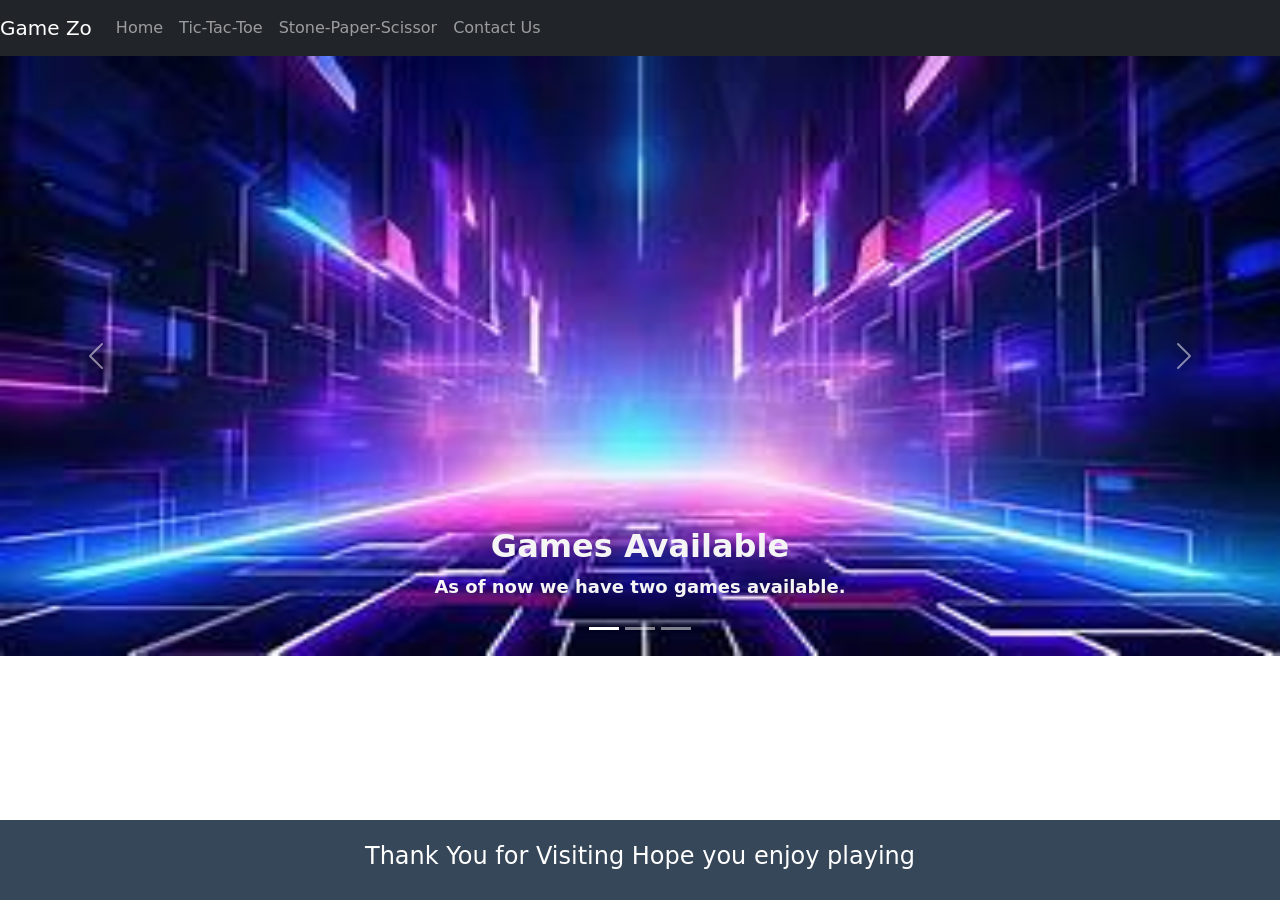
<file: index.html>
<!doctype html>
<html lang="en">
  <head>
    <meta charset="utf-8" />
    <meta name="viewport" content="width=device-width, initial-scale=1" />
    <title>Webdev project</title>
    <link
      href="https://cdn.jsdelivr.net/npm/bootstrap@5.3.8/dist/css/bootstrap.min.css"
      rel="stylesheet"
      integrity="sha384-sRIl4kxILFvY47J16cr9ZwB07vP4J8+LH7qKQnuqkuIAvNWLzeN8tE5YBujZqJLB"
      crossorigin="anonymous"
    />
    <link rel="stylesheet" href="style.css" />
  </head>
  <body>
    <nav class="navbar navbar-expand-lg navbar-dark bg-dark >
      <div class="container-fluid">
        <a class="navbar-brand" href="#">Game Zo</a>
        <button
          class="navbar-toggler"
          type="button"
          data-bs-toggle="collapse"
          data-bs-target="#navbarNav"
          aria-controls="navbarNav"
          aria-expanded="false"
          aria-label="Toggle navigation"
        >
          <span class="navbar-toggler-icon"></span>
        </button>
        <div class="collapse navbar-collapse" id="navbarNav">
          <ul class="navbar-nav">
            <li class="nav-item active">
              <a class="nav-link " aria-current="page" href="index.html">Home</a>
            </li>
            <li class="nav-item  ">
              <a class="nav-link " href="tic-tac-toe/index1.html"> Tic-Tac-Toe</a>
            </li>
            <li class="nav-item  ">
              <a class="nav-link " href="stone-paper-scissors/stone1.html">Stone-Paper-Scissor</a>
            </li>
            <li class="nav-item ">
              <a class="nav-link  " aria-current="page" href="contact.html">Contact Us</a>
            </li>
          </ul>
        </div>
      </div>
    </nav>
    <div id="carouselExampleCaptions" class="carousel slide carousel-fade">
  <div class="carousel-indicators">
    <button type="button" data-bs-target="#carouselExampleCaptions" data-bs-slide-to="0" class="active" aria-current="true" aria-label="Slide 1"></button>
    <button type="button" data-bs-target="#carouselExampleCaptions" data-bs-slide-to="1" aria-label="Slide 2"></button>
    <button type="button" data-bs-target="#carouselExampleCaptions" data-bs-slide-to="2" aria-label="Slide 3"></button>
  </div>
  <div class="carousel-inner">
    <div class="carousel-item active">
      <img src="images/img1.jpeg" class="d-block w-100" alt="...">
      <div class="carousel-caption d-none d-md-block">
        <h5 id="h51"> Games Available</h5>
        <p id="p1">As of now we have two games available.</p>
      </div>
    </div>
    <div class="carousel-item">
      <img src="images/img2.jpeg" class="d-block w-100" alt="...">
      <div class="carousel-caption d-none d-md-block">
        <h5>Tic Tac Toe </h5>
        <p>Two player game play with a friend.</p>
      </div>
    </div>
    <div class="carousel-item">
      <img src="images/img3.jpeg" class="d-block w-100" alt="...">
      <div class="carousel-caption d-none d-md-block">
        <h5>Stone Paper Scissors</h5>
        <p>Play against computer count score against friend.</p>
      </div>
    </div>
  </div>
  <button class="carousel-control-prev" type="button" data-bs-target="#carouselExampleCaptions" data-bs-slide="prev">
    <span class="carousel-control-prev-icon" aria-hidden="true"></span>
    <span class="visually-hidden">Previous</span>
  </button>
  <button class="carousel-control-next" type="button" data-bs-target="#carouselExampleCaptions" data-bs-slide="next">
    <span class="carousel-control-next-icon" aria-hidden="true"></span>
    <span class="visually-hidden">Next</span>
  </button>
</div>

<footer>
     <div class="foot-panel1">
        <h4>Thank You for Visiting Hope you enjoy playing</h4> 
       
     </div>
     
</footer>
    <script
      src="https://cdn.jsdelivr.net/npm/bootstrap@5.3.8/dist/js/bootstrap.bundle.min.js"
      integrity="sha384-FKyoEForCGlyvwx9Hj09JcYn3nv7wiPVlz7YYwJrWVcXK/BmnVDxM+D2scQbITxI"
      crossorigin="anonymous"
    ></script>
  </body>
</html>
</file>
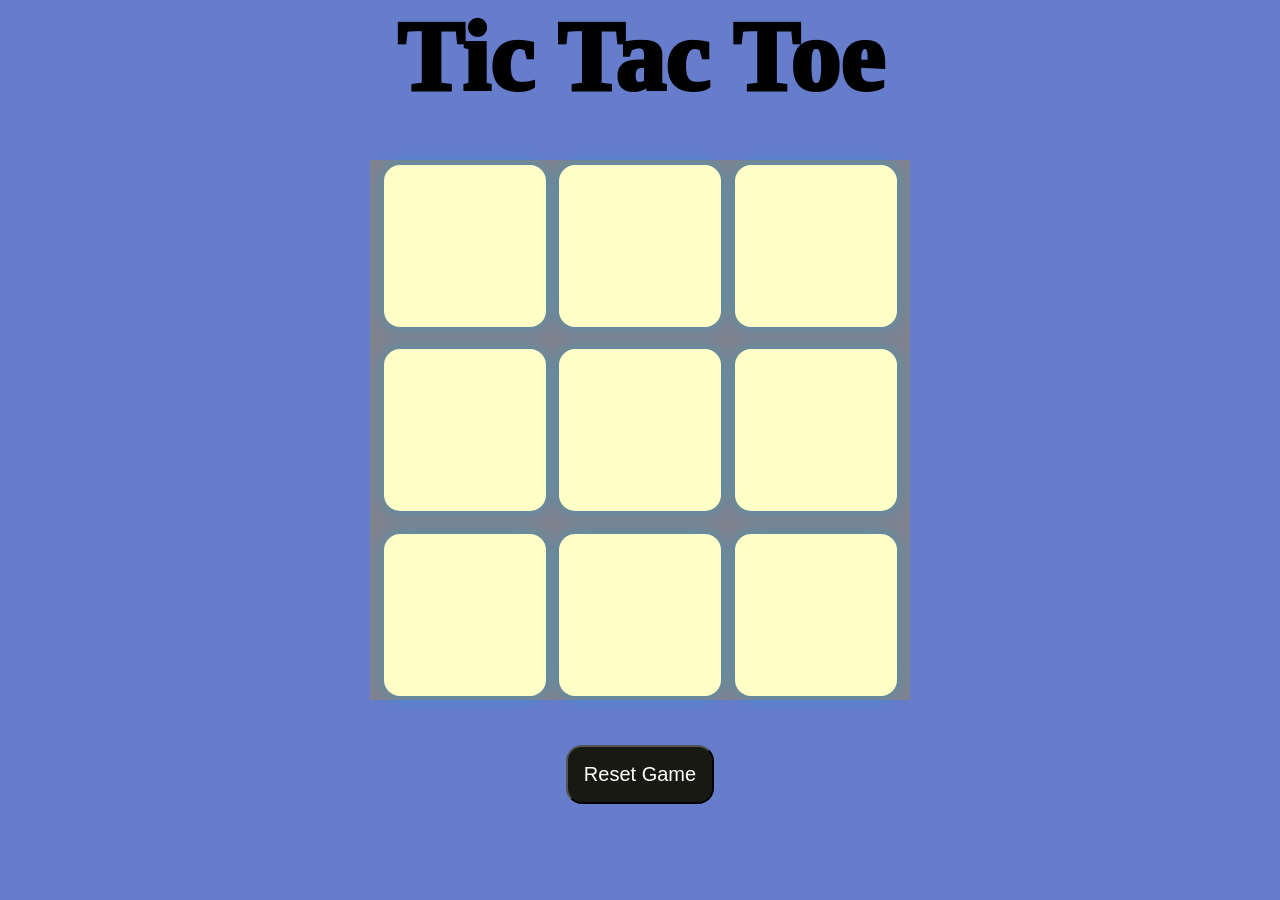
<file: tic-tac-toe/index.html>
<!DOCTYPE html>
<html lang="en">
<head>
    <meta charset="UTF-8">
    <meta name="viewport" content="width=device-width, initial-scale=1.0">
    <title>Tic-Tac-Toe</title>
    <link rel="stylesheet" href="tic-tac-toe.css">
</head>
<body>
    <h1>Tic Tac Toe</h1>
    <div class="msg-container hide" >
        <p id="msg">Winner</p>
        <button id="new-btn">New Game</button>
    </div>
    <main>
       
       <div class="container ">
           <div class="game">
             <button class="box"></button>
             <button class="box"></button>
             <button class="box"></button>
             <button class="box"></button>
             <button class="box"></button>
             <button class="box"></button>
             <button class="box"></button>
             <button class="box"></button>
             <button class="box"></button>
             
           </div>
       </div>
       <button id="reset-btn">Reset Game</button>
    </main>



    <script src="tic-tac-toe.js"></script>  
</body>
</html>
</file>
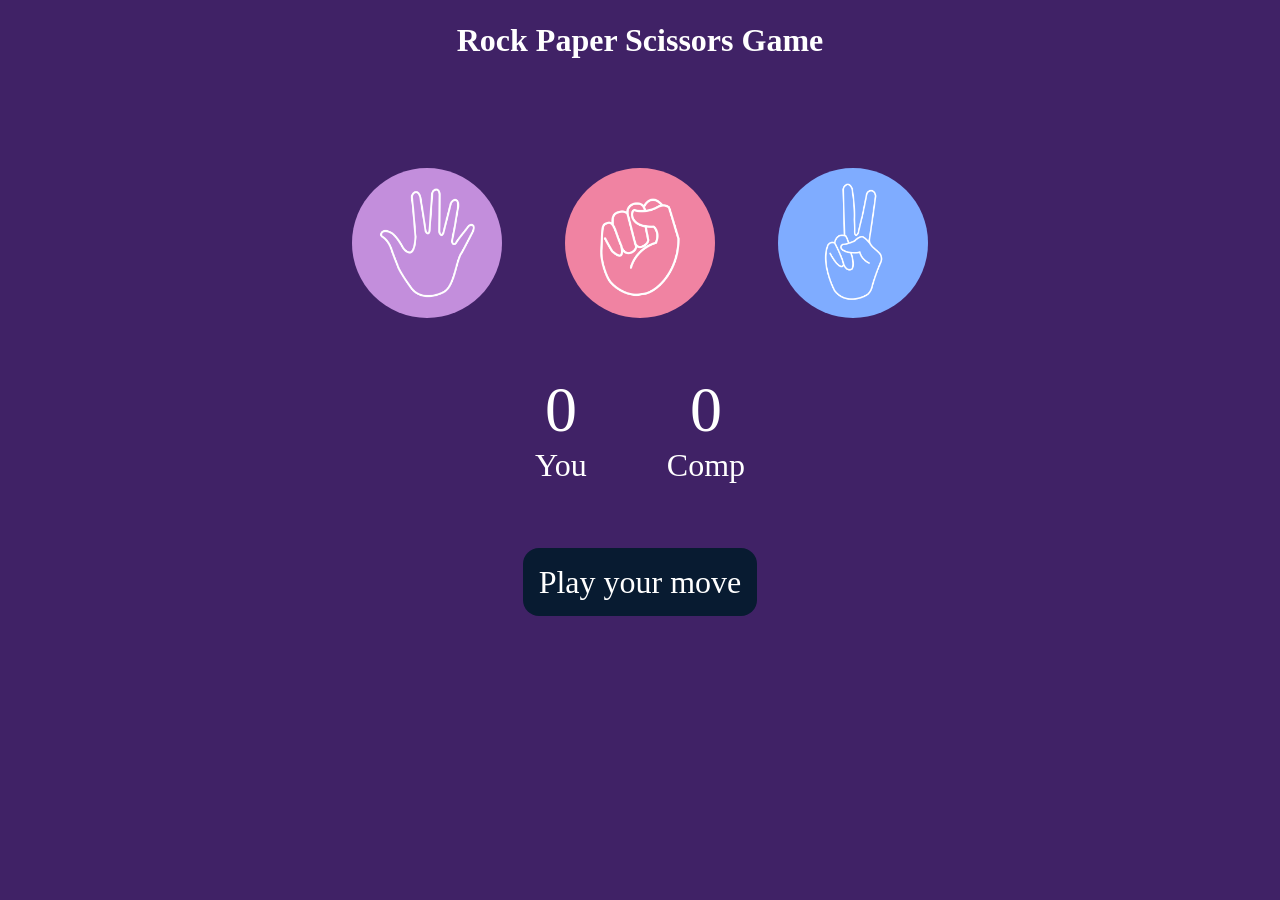
<file: stone-paper-scissors/stone.html>
<!DOCTYPE html>
<html lang="en">
<head>
    <meta charset="UTF-8">
    <meta name="viewport" content="width=device-width, initial-scale=1.0">
    <title>Rock Paper Scissors Game</title>
    <link  rel="stylesheet" href="stone-paper-scissors.css">
     
</head>
<body>
     
    <h1>Rock Paper Scissors Game</h1>
    <div class="choices">
        <div class="choice" id="rock">
            <img src="paper.png">
        </div>
        <div class="choice" id="paper">
            <img src="rock.png">
        </div>
        <div class="choice" id="Scissors">
            <img src="scissors.png">
        </div>
    </div>
    <div class="score-board">
        <div class="score">
            <P id="user-score">0</P>
            <p >You</p>
        </div>
        <div class="score">
            <P id="comp-score"s>0</P>
            <p >Comp</p>
        </div>
    </div>
    <div class="msg-container">
        <p id="msg">Play your move</p>
    </div>


 
    <script src="stone-paper-scissors.js"></script>
</body>
</html>
</file>
<file: style.css>
img{
    background-size: contain;
    height: 600px;
    
}
.navbar-brand{
    text-align: center;
}
h5{
    color: whitesmoke;
    font-weight: bolder;
    font-size: xx-large;
}
p{
    color: whitesmoke;
    font-weight: bold;
    font-size: large;
}

footer{
   position : fixed;
   bottom: 0;
   width: 100%;
   
}
.foot-panel1{
    background-color: #37475a;
    color: white;
    height: 80px;
    display: flex;
    justify-content: center;
    align-items: center;
    font-size: 0.85rem;
}
</file>
<file: tic-tac-toe/tic-tac-toe.css>
*{
    margin: 0px;
    padding: 0px;
}
body{
    background-color: #657DCB;
    text-align: center;
}
h1{
    font-size:100px;
    font-family:Roboto;
    font-weight: 1000;
}
.container{
    height: 70vh;
    display: flex;
    flex-wrap: wrap;
    justify-content: center;
    align-items: center;
}
.game{
    height: 60vmin;
    width: 60vmin;
    background-color: #7F8390;
    display: flex;
    flex-wrap: wrap;
    justify-content: center;
    align-items: center;
    gap: 1.5vmin;
}
.box{
    height: 18vmin;
    width: 18vmin;
    border-radius: 1rem;
    border: none;
    box-shadow: 0 0 1rem rgba(17, 168, 209, 0.466);
    font-size: 15vmin;
    
    background-color: #ffffc7;
}
.o{
   color: #D6D17A;
}
.x{
    color:#9e3609 ;
}


#reset-btn{
    padding:1rem;
    font-size: 1.25rem;
    background-color: #191913;
    color: #fff;
    border-radius: 1rem;

}
#new-btn{
    padding:1rem;
    font-size: 1.25rem;
    background-color: #191913;
    color: #fff;
    border-radius: 1rem;

}
#msg{
    color: #ffffc7;
    font-size: 5vmin;
}
.msg-container{
    height: 100vmin;
    display:flex;
    justify-content: center;
    align-items: center;
    flex-direction: column;
    gap: 4rem;

}
.hide{
    display:none;
}

.foot-panel1{
    margin-top: 15px ;
    background-color: #37475a;
    color: white;
    height: 80px;
    display: flex;
    justify-content: center;
    align-items: center;
    font-size: 0.85rem;
}
</file>
<file: stone-paper-scissors/stone-paper-scissors.css>
*{
    margin: 0px;
    padding: 0px;
    text-align: center;
    color: #fff;
}
body{
    background-color: #402266;
    
}
h1{
    background-color: #402266;
    color: #fff;
    height: 5rem;
    line-height: 5rem;
}
.choice{
    height: 165px;
    width: 165px;
    border-radius: 50%;
    display: flex;
    justify-content: center;
    align-items: center;
    
}
.choice:hover{
    cursor: pointer;
    background-color: #B3D9E6;
}

img{
    height: 150px;
    width: 150px;
    border-radius: 50%;
    object-fit: cover;
}
.choices{
     display: flex;
     justify-content: center;
     align-items: center;
     gap: 3rem;
     margin-top: 5rem;
}
.score-board{
    display: flex;
    justify-content: center;
    align-items: center;
    font-size: 2rem;
    margin-top: 3rem;
    gap: 5rem;
}
#user-score,#comp-score{
    font-size: 4rem;
}
.msg-container{
    margin-top: 5rem;
}
#msg{
    background-color: #081b31;
    color: #fff;
    font-size: 2rem;
    display: inline;
    padding: 1rem;
    border-radius: 1rem;
}
.foot-panel1{
    margin-top: 15px ;
    background-color: #37475a;
    color: white;
    height: 80px;
    display: flex;
    justify-content: center;
    align-items: center;
    font-size: 0.85rem;
}
</file>
